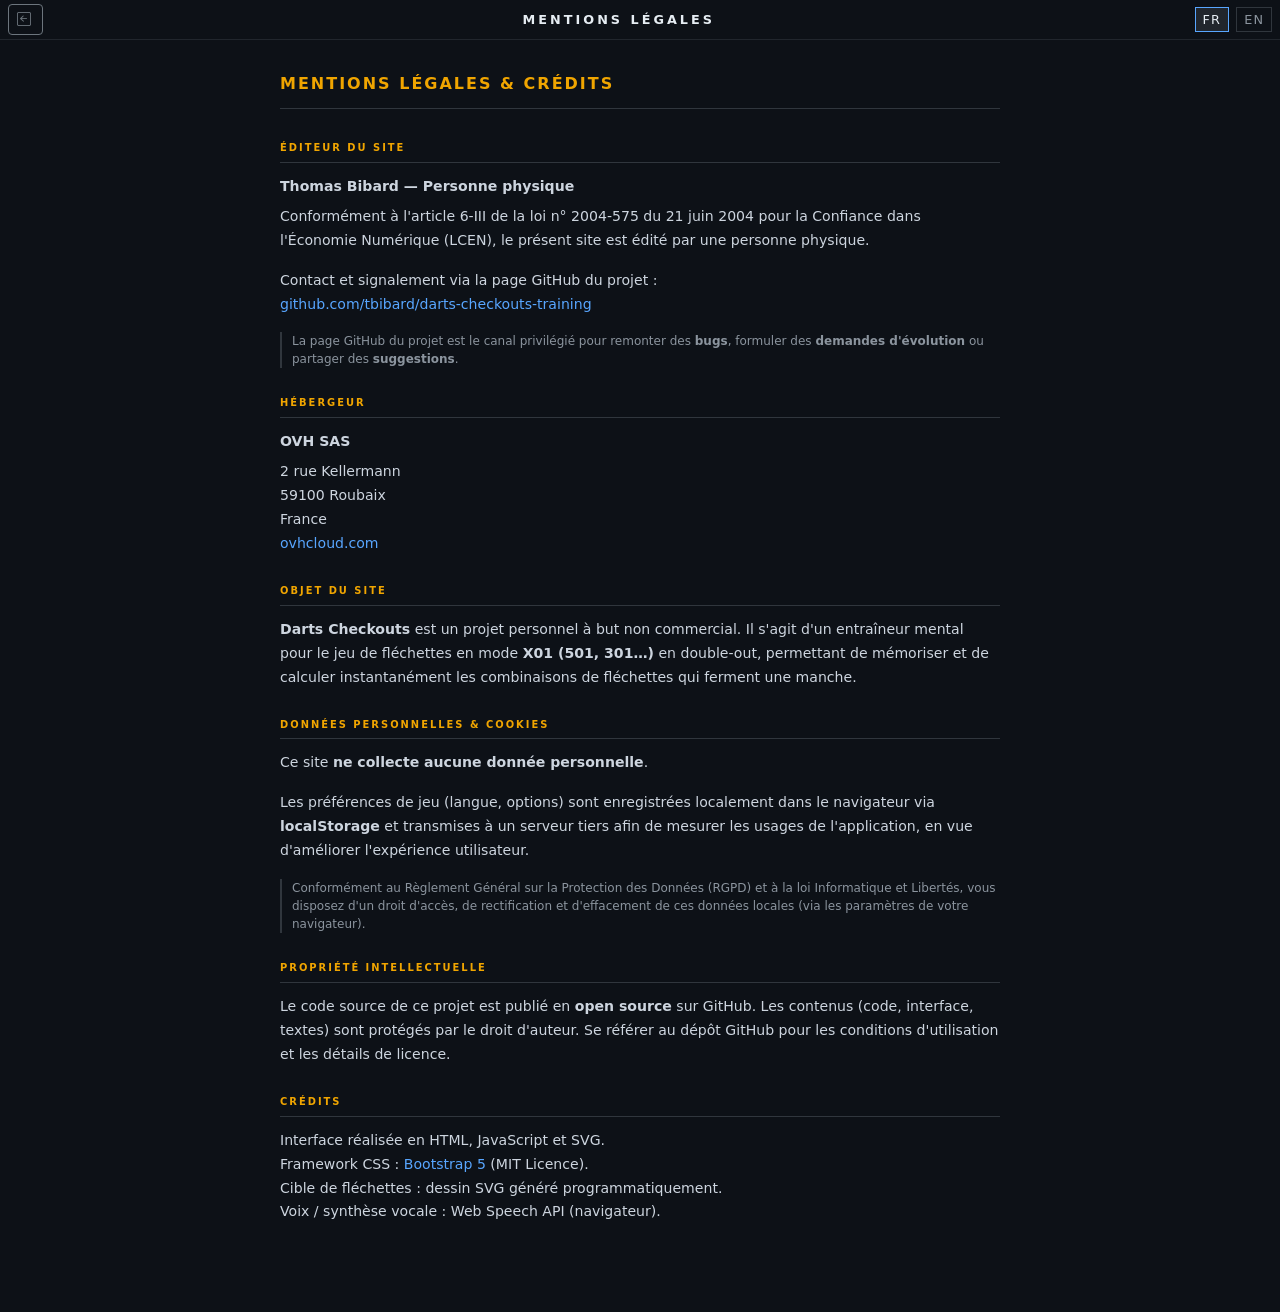
<file: legal.html>
<!DOCTYPE html>
<html lang="fr">
<head>
    <meta charset="UTF-8">
    <meta name="viewport" content="width=device-width, initial-scale=1.0">
    <title>Mentions légales — Darts Checkouts</title>
    <link href="https://cdn.jsdelivr.net/npm/bootstrap@5.3.2/dist/css/bootstrap.min.css" rel="stylesheet">
    <link href="css/style.css" rel="stylesheet">
    <link href="css/legal.css" rel="stylesheet">
    <link rel="stylesheet" href="https://cdn.jsdelivr.net/npm/bootstrap-icons@1.13.1/font/bootstrap-icons.min.css">
</head>
<body>

<header id="legal-header" class="d-flex justify-content-between">
    <div class="ps-2">
        <a class="btn btn-sm btn-outline-secondary" href="index.html"><i class="bi bi-arrow-left-square"></i></a>
    </div>

    <div>
        <span>
            <span data-lang="fr">MENTIONS LÉGALES</span>
            <span data-lang="en" style="display:none">LEGAL NOTICES</span>
        </span>
    </div>

    <div class="pe-2">
        <button class="lang-btn active" data-lang="fr">FR</button>
        <button class="lang-btn" data-lang="en">EN</button>
    </div>
</header>

<main id="legal-main">

    <!-- ══ FRANÇAIS ══ -->
    <div data-lang="fr">

        <div class="legal-page-title">Mentions légales &amp; Crédits</div>

        <div class="legal-section">
            <div class="legal-section-title">Éditeur du site</div>
            <p class="legal-entity">Thomas Bibard — Personne physique</p>
            <p>
                Conformément à l'article 6-III de la loi n°&nbsp;2004-575 du 21 juin 2004
                pour la Confiance dans l'Économie Numérique (LCEN), le présent site est édité
                par une personne physique.
            </p>
            <p>
                Contact et signalement via la page GitHub du projet&nbsp;:<br>
                <a href="https://github.com/tbibard/darts-checkouts-training" target="_blank" rel="noopener">
                    github.com/tbibard/darts-checkouts-training
                </a>
            </p>
            <div class="legal-note">
                La page GitHub du projet est le canal privilégié pour remonter des
                <strong>bugs</strong>, formuler des <strong>demandes d'évolution</strong>
                ou partager des <strong>suggestions</strong>.
            </div>
        </div>

        <div class="legal-section">
            <div class="legal-section-title">Hébergeur</div>
            <p class="legal-entity">OVH SAS</p>
            <p>
                2 rue Kellermann<br>
                59100 Roubaix<br>
                France<br>
                <a href="https://ovhcloud.com" target="_blank" rel="noopener">ovhcloud.com</a>
            </p>
        </div>

        <div class="legal-section">
            <div class="legal-section-title">Objet du site</div>
            <p>
                <strong>Darts Checkouts</strong> est un projet personnel à but non commercial.
                Il s'agit d'un entraîneur mental pour le jeu de fléchettes en mode
                <strong>X01 (501, 301&hellip;)</strong> en double-out, permettant de mémoriser
                et de calculer instantanément les combinaisons de fléchettes qui ferment une manche.
            </p>
        </div>

        <div class="legal-section">
            <div class="legal-section-title">Données personnelles &amp; Cookies</div>
            <p>
                Ce site <strong>ne collecte aucune donnée personnelle</strong>.
            </p>
            <p>
                Les préférences de jeu (langue, options) sont enregistrées localement dans
                le navigateur via <strong>localStorage</strong> et transmises à un serveur tiers
                afin de mesurer les usages de l'application, en vue d'améliorer l'expérience utilisateur.
            </p>
            <div class="legal-note">
                Conformément au Règlement Général sur la Protection des Données (RGPD)
                et à la loi Informatique et Libertés, vous disposez d'un droit d'accès,
                de rectification et d'effacement de ces données locales (via les paramètres
                de votre navigateur).
            </div>
        </div>

        <div class="legal-section">
            <div class="legal-section-title">Propriété intellectuelle</div>
            <p>
                Le code source de ce projet est publié en <strong>open source</strong> sur GitHub.
                Les contenus (code, interface, textes) sont protégés par le droit d'auteur.
                Se référer au dépôt GitHub pour les conditions d'utilisation et les détails de licence.
            </p>
        </div>

        <div class="legal-section">
            <div class="legal-section-title">Crédits</div>
            <p>
                Interface réalisée en HTML, JavaScript et SVG.<br>
                Framework CSS&nbsp;: <a href="https://getbootstrap.com" target="_blank" rel="noopener">Bootstrap 5</a> (MIT Licence).<br>
                Cible de fléchettes&nbsp;: dessin SVG généré programmatiquement.<br>
                Voix / synthèse vocale&nbsp;: Web Speech API (navigateur).
            </p>
        </div>

    </div>
    <!-- /FR -->

    <!-- ══ ENGLISH ══ -->
    <div data-lang="en" style="display:none">

        <div class="legal-page-title">Legal Notices &amp; Credits</div>

        <div class="legal-section">
            <div class="legal-section-title">Website Publisher</div>
            <p class="legal-entity">Thomas Bibard — Individual</p>
            <p>
                In accordance with Article 6-III of French Law n°&nbsp;2004-575 of 21 June 2004
                on Trust in the Digital Economy (LCEN), this website is published by an individual.
            </p>
            <p>
                Contact and reporting via the project's GitHub page:<br>
                <a href="https://github.com/tbibard/darts-checkouts-training" target="_blank" rel="noopener">
                    github.com/tbibard/darts-checkouts-training
                </a>
            </p>
            <div class="legal-note">
                The project's GitHub page is the preferred channel to report
                <strong>bugs</strong>, submit <strong>feature requests</strong>
                or share <strong>suggestions</strong>.
            </div>
        </div>

        <div class="legal-section">
            <div class="legal-section-title">Hosting Provider</div>
            <p class="legal-entity">OVH SAS</p>
            <p>
                2 rue Kellermann<br>
                59100 Roubaix<br>
                France<br>
                <a href="https://ovhcloud.com" target="_blank" rel="noopener">ovhcloud.com</a>
            </p>
        </div>

        <div class="legal-section">
            <div class="legal-section-title">Purpose</div>
            <p>
                <strong>Darts Checkouts</strong> is a personal, non-commercial project.
                It is a mental trainer for <strong>X01 darts (501, 301&hellip;)</strong>
                in double-out format, designed to help players memorise and instantly recall
                the dart combinations that close a leg.
            </p>
        </div>

        <div class="legal-section">
            <div class="legal-section-title">Personal Data &amp; Cookies</div>
            <p>
                This website <strong>does not collect any personal data</strong>.
                No third-party cookies are placed on your browser.
            </p>
            <p>
                Game preferences (language, options) are stored locally in your browser via
                <strong>localStorage</strong>. This data stays on your device and is never
                transmitted to any third-party server.
            </p>
            <div class="legal-note">
                In accordance with the General Data Protection Regulation (GDPR) and applicable
                data-protection law, you have the right to access, correct, and delete this
                local data through your browser settings.
            </div>
        </div>

        <div class="legal-section">
            <div class="legal-section-title">Intellectual Property</div>
            <p>
                The source code of this project is published as <strong>open source</strong>
                on GitHub. Content (code, interface, text) is protected by copyright.
                Refer to the GitHub repository for usage terms and licence details.
            </p>
        </div>

        <div class="legal-section">
            <div class="legal-section-title">Credits</div>
            <p>
                Interface built with HTML, JavaScript and SVG.<br>
                CSS framework: <a href="https://getbootstrap.com" target="_blank" rel="noopener">Bootstrap 5</a> (MIT Licence).<br>
                Dartboard: programmatically generated SVG drawing.<br>
                Voice / speech synthesis: Web Speech API (browser-native).
            </p>
        </div>

    </div>
    <!-- /EN -->

</main>

<script>
    let lang = 'fr';
    function applyLang(l) {
        lang = l;
        document.querySelectorAll('[data-lang]').forEach(el => {
            if (el.classList.contains('lang-btn')) return;
            el.style.display = el.dataset.lang === lang ? '' : 'none';
        });
        document.querySelectorAll('.lang-btn').forEach(btn => {
            btn.classList.toggle('active', btn.dataset.lang === lang);
        });
        document.documentElement.lang = lang;
        document.title = lang === 'fr'
            ? 'Mentions légales — Darts Checkouts'
            : 'Legal Notices — Darts Checkouts';
    }
    document.querySelectorAll('.lang-btn').forEach(btn => {
        btn.addEventListener('click', () => applyLang(btn.dataset.lang));
    });

    /* Sync with the language stored by the main app */
    const stored = localStorage.getItem('lang');
    if (stored === 'en') applyLang('en');
</script>
</body>
</html>
</file>
<file: css/style.css>
*, *::before, *::after { box-sizing: border-box; }

html, body {
    height: 100%;
    margin: 0;
    padding: 0;
    overflow: hidden;
}

body {
    background: #0d1117;
    color: #e6edf3;
    font-family: system-ui, -apple-system, sans-serif;
    display: flex;
    flex-direction: column;
}

/* ─── En-tête compact ─── */
#app-header {
    flex-shrink: 0;
    height: 40px;
    position: relative;
    display: flex;
    align-items: center;
    justify-content: center;
    border-bottom: 1px solid #21262d;
    font-weight: 900;
    font-size: 0.8rem;
    letter-spacing: 3px;
}

/* ─── Groupe gauche header (titre) ─── */
#header-left {
    position: absolute;
    left: 12px;
    display: flex;
    align-items: center;
}

#btn-legal {
    /*font-size: 0.75rem;*/
    /*font-weight: 700;*/
    padding: 2px 7px;
    border-color: #30363d;
    color: #8b949e;
    /*border-radius: 50%;*/
    /*line-height: 1.2;*/
    text-decoration: none;
}
#btn-legal:hover { border-color: #58a6ff; color: #e6edf3; }

#btn-help {
    /*font-size: 0.65rem;*/
    /*font-weight: 700;*/
    padding: 2px 7px;
    border-color: #30363d;
    color: #8b949e;
    /*border-radius: 50%;*/
    /*line-height: 1.2;*/
}
#btn-help:hover { border-color: #58a6ff; color: #e6edf3; }

/* ─── Groupe droite header (version + langue) ─── */
#header-right {
    position: absolute;
    right: 12px;
    display: flex;
    gap: 8px;
    align-items: center;
}

#btn-version {
    /*font-size: 0.65rem;*/
    /*font-weight: 700;*/
    padding: 2px 7px;
    border-color: #30363d;
    color: #8b949e;
    letter-spacing: 1px;
}
#btn-version:hover { border-color: #58a6ff; color: #e6edf3; }

/* ─── Sélecteur de langue ─── */
#lang-switcher {
    display: flex;
    gap: 4px;
    align-items: center;
}
.lang-btn {
    background: none;
    border: 1px solid #30363d;
    /*border-radius: 4px;*/
    color: #8b949e;
    /*font-size: 0.65rem;*/
    /*font-weight: 700;*/
    padding: 2px 7px;
    cursor: pointer;
    letter-spacing: 1px;
    transition: background .1s, color .1s, border-color .1s;
}
.lang-btn:hover  { background: #21262d; color: #ccc; }
.lang-btn.active { background: #21262d; color: #e6edf3; border-color: #58a6ff; }

/* ─── Zone principale ─── */
#main {
    flex: 1;
    display: flex;
    overflow: hidden;
    padding: 10px;
    gap: 12px;
    min-height: 0;
}

/* ─── Cible ─── */
#board-area {
    flex: 1;
    display: flex;
    align-items: center;
    justify-content: center;
    min-width: 0;
    min-height: 0;
}

/* Le SVG est carré (viewBox carré) : height contraint par la dimension la plus petite */
#dartboard {
    width: 100%;
    height: 100%;
    filter: drop-shadow(0 0 32px rgba(0,0,0,0.95));
}

.dart-sector {
    cursor: pointer;
    transition: filter 0.07s ease;
}
.dart-sector:hover  { filter: brightness(1.5); }
.dart-sector.thrown { filter: brightness(0.5) sepia(1) saturate(4) hue-rotate(180deg); }

/* ─── Panneau latéral ─── */
#panel {
    width: 238px;
    flex-shrink: 0;
    display: flex;
    flex-direction: column;
    gap: 8px;
    overflow-y: auto;
    scrollbar-width: thin;
    scrollbar-color: #30363d transparent;
}

.card-dark {
    background: #161b22;
    border: 1px solid #30363d;
    border-radius: 10px;
    padding: 11px 13px;
    flex-shrink: 0;
}

.panel-label {
    font-size: 0.6rem;
    letter-spacing: 1.8px;
    text-transform: uppercase;
    color: #8b949e;
    margin-bottom: 4px;
}

/* ─── Finish ─── */
#finish-value {
    font-size: 4.8rem;
    font-weight: 900;
    color: #f0a500;
    line-height: 1;
}
#remaining-value {
    font-size: 0.82rem;
    color: #8b949e;
    min-height: 1.1em;
}

/* ─── Fléchettes ─── */
.dart-slot {
    flex: 1;
    min-height: 58px;
    border-radius: 7px;
    border: 1px dashed #2e3440;
    background: #1a1f2a;
    display: flex;
    flex-direction: column;
    align-items: center;
    justify-content: center;
    padding: 4px 2px;
    transition: background .15s, border-color .15s;
}
.dart-slot.filled    { border-style: solid; border-color: #3d444d; background: #21262d; }
.dart-slot.won-dart  { background: #0b2416; border-color: #28a745; }
.dart-slot.bust-dart { background: #2a1000; border-color: #f0a500; }
.dart-slot.miss-dart { background: #2a1a00; border-color: #f0a500; border-style: solid; }
.dart-slot .slot-num   { font-size: 0.52rem; color: #555; margin-bottom: 1px; }
.dart-slot .slot-label { font-size: 0.92rem; font-weight: 700; }
.dart-slot .slot-pts   { font-size: 0.62rem; color: #8b949e; }

/* ─── Timer ─── */
#timer { font-size: 1.65rem; font-weight: 700; color: #58a6ff; letter-spacing: 1px; }

/* ─── Résultat inline (dans la card Timer) ─── */
#result-inline { font-size: 0.78rem; line-height: 1.35; margin-top: 5px; }
.result-inline-won  { color: #28a745; }
.result-inline-bust { color: #f0a500; }
.result-inline-lost { color: #dc3545; }

/* ─── Stats ─── */
.stat-box {
    background: #21262d;
    border-radius: 6px;
    padding: 6px 3px;
    text-align: center;
}
.stat-box .stat-val { font-size: 1.1rem; font-weight: 700; color: #f0a500; }
.stat-box .stat-lbl { font-size: 0.55rem; color: #8b949e; text-transform: uppercase; letter-spacing: 1px; }

#btn-new { font-weight: 700; letter-spacing: 1px; font-size: 0.85rem; }

/* ─── Colonne alternatives ─── */
#alt-column {
    width: 200px;
    flex-shrink: 0;
    display: flex;
    flex-direction: column;
    overflow-y: auto;
    scrollbar-width: thin;
    scrollbar-color: #30363d transparent;
}
#alt-column.d-none { display: none !important; }

/* ─── Titre de section ─── */
.alt-section-title {
    font-size: 0.55rem;
    font-weight: 700;
    letter-spacing: 1.5px;
    text-transform: uppercase;
    color: #8b949e;
    margin-bottom: 6px;
}

.alt-section-divider {
    border: none;
    border-top: 1px solid #30363d;
    margin: 9px 0 7px;
}

/* ─── Combo standard ─── */
.alt-combo {
    display: flex;
    align-items: center;
    gap: 4px;
    margin-bottom: 5px;
    flex-wrap: wrap;
}
.alt-combo:last-child { margin-bottom: 0; }

/* ─── Combo recovery (encadré) ─── */
.alt-recovery-block {
    background: #151e0f;
    border: 1px solid #3a5a1a;
    border-radius: 7px;
    padding: 7px 9px;
    margin-bottom: 6px;
}
.alt-recovery-block:last-child { margin-bottom: 0; }

.alt-recovery-info {
    font-size: 0.62rem;
    color: #7bbf45;
    margin-top: 5px;
    padding-top: 4px;
    border-top: 1px solid #2a4010;
}

.alt-recovery-path {
    display: flex;
    align-items: center;
    gap: 4px;
    margin-top: 4px;
    flex-wrap: wrap;
}

/* ─── Labels fléchettes ─── */
.alt-dart {
    font-size: 0.72rem;
    font-weight: 700;
    padding: 2px 7px;
    border-radius: 4px;
    background: #21262d;
    color: #ccc;
}
.alt-dart.first { color: #c8a040; }
.alt-dart.mid   { color: #ccc; }
.alt-dart.last  { color: #58a6ff; }
.alt-sep { color: #444; font-size: 0.65rem; }

/* ─── Modale aide ─── */
.help-modal-body {
    padding: 20px 24px;
    color: #cdd5df;
}
.help-section { margin-bottom: 24px; }
.help-section:last-child { margin-bottom: 0; }

.help-section-title {
    font-size: 0.65rem;
    font-weight: 700;
    letter-spacing: 2px;
    text-transform: uppercase;
    color: #f0a500;
    border-bottom: 1px solid #30363d;
    padding-bottom: 6px;
    margin-bottom: 12px;
}

.help-modal-body p { font-size: 0.88rem; line-height: 1.6; margin-bottom: 8px; }

.help-dl dt {
    font-size: 0.82rem;
    font-weight: 700;
    color: #58a6ff;
    margin-top: 10px;
}
.help-dl dd {
    font-size: 0.82rem;
    line-height: 1.5;
    margin-left: 0;
    color: #cdd5df;
}

.help-ul {
    list-style: none;
    padding: 0;
    margin: 0;
}
.help-ul li {
    font-size: 0.82rem;
    line-height: 1.5;
    padding: 5px 0 5px 16px;
    border-bottom: 1px solid #21262d;
    position: relative;
}
.help-ul li:last-child { border-bottom: none; }
.help-ul li::before {
    content: "›";
    position: absolute;
    left: 0;
    color: #f0a500;
    font-weight: 700;
}

.help-section-author {
    border-top: 1px solid #30363d;
    padding-top: 18px;
    text-align: center;
}

/* ─── Mobile ─── */
@media (max-width: 900px) {
    #alt-column { width: 100%; }
}
@media (max-width: 660px) {
    html, body { height: auto; overflow: auto; }
    #main { flex-direction: column; overflow: visible; }
    #board-area { min-height: 85vw; flex: none; }
    #panel { width: 100%; }
}
</file>
<file: css/legal.css>
html, body { height: auto; overflow: auto; }

#legal-header {
    height: 40px;
    display: flex;
    align-items: center;
    justify-content: center;
    border-bottom: 1px solid #21262d;
    font-weight: 900;
    font-size: 0.8rem;
    letter-spacing: 3px;
    flex-shrink: 0;
    position: relative;
}

#legal-lang {
    position: absolute;
    right: 12px;
    display: flex;
    gap: 4px;
}

#legal-main {
    max-width: 760px;
    margin: 0 auto;
    padding: 32px 20px 60px;
}

.legal-page-title {
    font-size: 1rem;
    font-weight: 900;
    letter-spacing: 2px;
    text-transform: uppercase;
    color: #f0a500;
    margin-bottom: 32px;
    padding-bottom: 12px;
    border-bottom: 1px solid #30363d;
}

.legal-section {
    margin-bottom: 28px;
}

.legal-section-title {
    font-size: 0.62rem;
    font-weight: 700;
    letter-spacing: 2px;
    text-transform: uppercase;
    color: #f0a500;
    border-bottom: 1px solid #30363d;
    padding-bottom: 6px;
    margin-bottom: 12px;
}

.legal-section p,
.legal-section li {
    font-size: 0.88rem;
    line-height: 1.7;
    color: #cdd5df;
}

.legal-section a {
    color: #58a6ff;
    text-decoration: none;
}
.legal-section a:hover { text-decoration: underline; }

.legal-entity {
    font-size: 0.95rem;
    font-weight: 700;
    color: #e6edf3;
    margin-bottom: 6px;
}

.legal-note {
    font-size: 0.75rem;
    color: #8b949e;
    border-left: 2px solid #30363d;
    padding-left: 10px;
    margin-top: 8px;
}

.legal-divider {
    border: none;
    border-top: 1px solid #21262d;
    margin: 36px 0;
}
</file>
